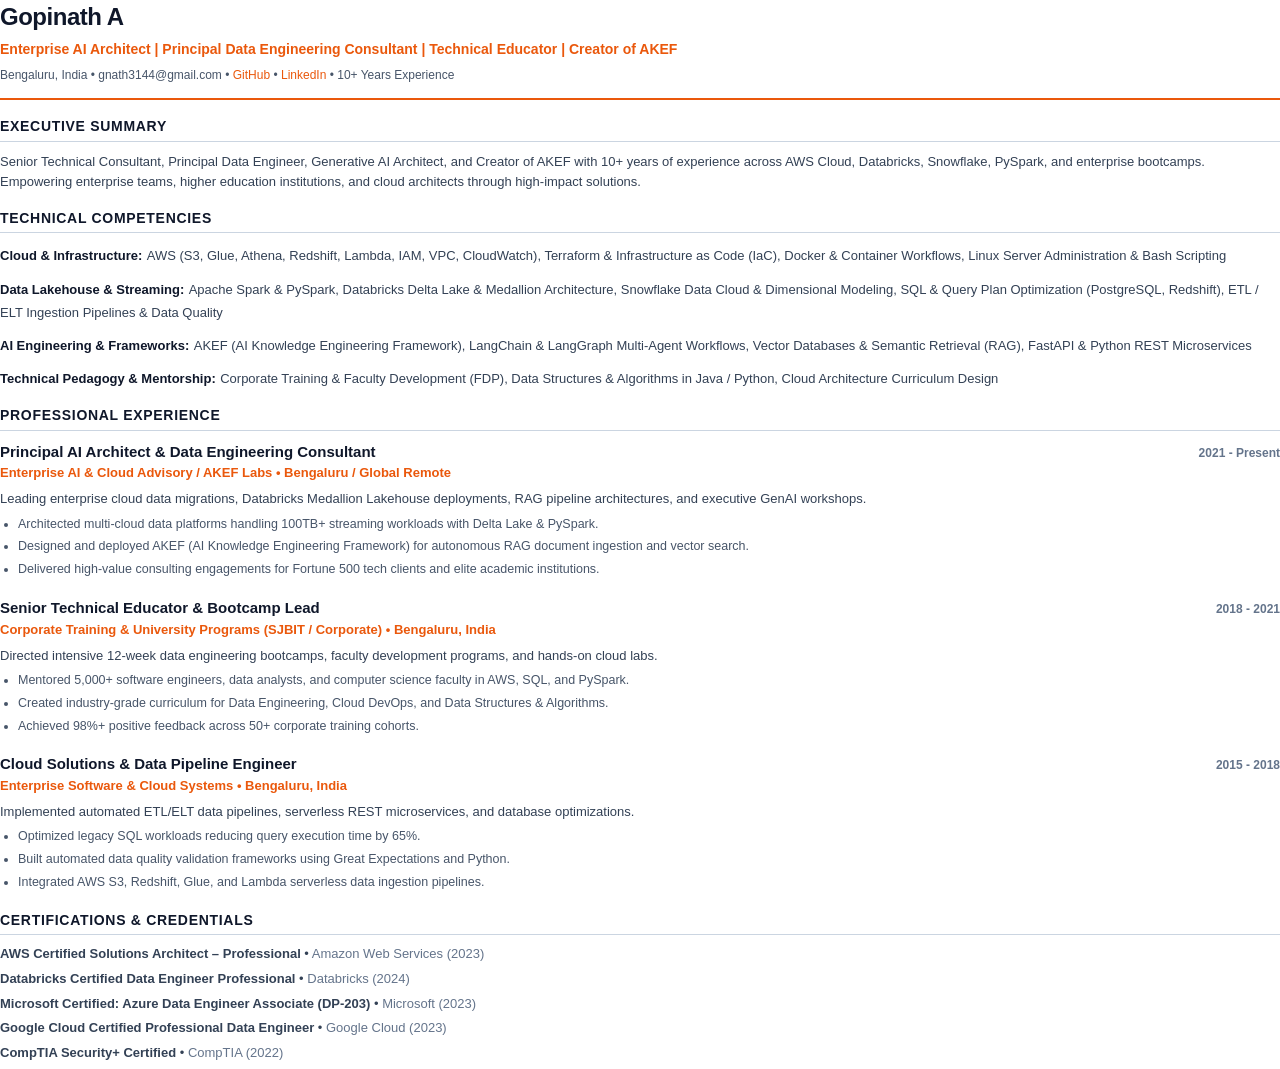
<file: downloads/gopinath-resume.html>
<!DOCTYPE html>
<html lang="en">
<head>
    <meta charset="UTF-8">
    <title>Gopinath A - Executive Technical Resume</title>
    <style>
        @page { size: A4; margin: 16mm; }
        body {
            font-family: 'Helvetica Neue', Helvetica, Arial, sans-serif;
            color: #0f172a;
            line-height: 1.45;
            margin: 0;
            padding: 0;
            background: #fff;
        }
        .header {
            border-bottom: 2px solid #ea580c;
            padding-bottom: 14px;
            margin-bottom: 16px;
        }
        .name {
            font-size: 24px;
            font-weight: 800;
            color: #0f172a;
            margin: 0 0 4px 0;
            letter-spacing: -0.02em;
        }
        .title {
            font-size: 14px;
            color: #ea580c;
            font-weight: 700;
            margin: 0 0 8px 0;
        }
        .contact-bar {
            font-size: 12px;
            color: #475569;
        }
        .section-title {
            font-size: 14px;
            font-weight: 800;
            text-transform: uppercase;
            letter-spacing: 0.05em;
            color: #0f172a;
            border-bottom: 1px solid #cbd5e1;
            padding-bottom: 4px;
            margin: 16px 0 10px 0;
        }
    </style>
</head>
<body>
    <div class="header">
        <h1 class="name">Gopinath A</h1>
        <div class="title">Enterprise AI Architect | Principal Data Engineering Consultant | Technical Educator | Creator of AKEF</div>
        <div class="contact-bar">
            Bengaluru, India &bull; 
            gnath3144@gmail.com &bull; 
            <a href="https://github.com/Gnath3144" style="color: #ea580c; text-decoration: none;">GitHub</a> &bull; 
            <a href="https://www.linkedin.com/in/gopinath-a-cloud-ai/" style="color: #ea580c; text-decoration: none;">LinkedIn</a> &bull; 
            10+ Years Experience
        </div>
    </div>

    <div class="section-title">Executive Summary</div>
    <p style="font-size: 13px; color: #334155; line-height: 1.55; margin: 0 0 14px 0;">
        Senior Technical Consultant, Principal Data Engineer, Generative AI Architect, and Creator of AKEF with 10+ years of experience across AWS Cloud, Databricks, Snowflake, PySpark, and enterprise bootcamps. Empowering enterprise teams, higher education institutions, and cloud architects through high-impact solutions.
    </p>

    <div class="section-title">Technical Competencies</div>
    
        <div style="margin-bottom: 10px;">
            <strong style="color: #0f172a; font-size: 13px;">Cloud & Infrastructure:</strong>
            <span style="color: #334155; font-size: 13px;">AWS (S3, Glue, Athena, Redshift, Lambda, IAM, VPC, CloudWatch), Terraform & Infrastructure as Code (IaC), Docker & Container Workflows, Linux Server Administration & Bash Scripting</span>
        </div>
        
        <div style="margin-bottom: 10px;">
            <strong style="color: #0f172a; font-size: 13px;">Data Lakehouse & Streaming:</strong>
            <span style="color: #334155; font-size: 13px;">Apache Spark & PySpark, Databricks Delta Lake & Medallion Architecture, Snowflake Data Cloud & Dimensional Modeling, SQL & Query Plan Optimization (PostgreSQL, Redshift), ETL / ELT Ingestion Pipelines & Data Quality</span>
        </div>
        
        <div style="margin-bottom: 10px;">
            <strong style="color: #0f172a; font-size: 13px;">AI Engineering & Frameworks:</strong>
            <span style="color: #334155; font-size: 13px;">AKEF (AI Knowledge Engineering Framework), LangChain & LangGraph Multi-Agent Workflows, Vector Databases & Semantic Retrieval (RAG), FastAPI & Python REST Microservices</span>
        </div>
        
        <div style="margin-bottom: 10px;">
            <strong style="color: #0f172a; font-size: 13px;">Technical Pedagogy & Mentorship:</strong>
            <span style="color: #334155; font-size: 13px;">Corporate Training & Faculty Development (FDP), Data Structures & Algorithms in Java / Python, Cloud Architecture Curriculum Design</span>
        </div>
        

    <div class="section-title">Professional Experience</div>
    
        <div style="margin-bottom: 18px;">
            <div style="display: flex; justify-content: space-between; align-items: baseline; margin-bottom: 2px;">
                <h3 style="margin: 0; font-size: 15px; color: #0f172a; font-weight: 700;">Principal AI Architect & Data Engineering Consultant</h3>
                <span style="font-size: 12px; color: #64748b; font-weight: 600;">2021 - Present</span>
            </div>
            <div style="font-size: 13px; color: #ea580c; font-weight: 600; margin-bottom: 6px;">Enterprise AI & Cloud Advisory / AKEF Labs &bull; Bengaluru / Global Remote</div>
            <p style="font-size: 13px; color: #334155; line-height: 1.5; margin: 0 0 6px 0;">Leading enterprise cloud data migrations, Databricks Medallion Lakehouse deployments, RAG pipeline architectures, and executive GenAI workshops.</p>
            <ul style="margin: 0; padding-left: 18px; font-size: 12.5px; color: #475569; line-height: 1.5;">
                <li style='margin-bottom: 4px;'>Architected multi-cloud data platforms handling 100TB+ streaming workloads with Delta Lake & PySpark.</li><li style='margin-bottom: 4px;'>Designed and deployed AKEF (AI Knowledge Engineering Framework) for autonomous RAG document ingestion and vector search.</li><li style='margin-bottom: 4px;'>Delivered high-value consulting engagements for Fortune 500 tech clients and elite academic institutions.</li>
            </ul>
        </div>
        
        <div style="margin-bottom: 18px;">
            <div style="display: flex; justify-content: space-between; align-items: baseline; margin-bottom: 2px;">
                <h3 style="margin: 0; font-size: 15px; color: #0f172a; font-weight: 700;">Senior Technical Educator & Bootcamp Lead</h3>
                <span style="font-size: 12px; color: #64748b; font-weight: 600;">2018 - 2021</span>
            </div>
            <div style="font-size: 13px; color: #ea580c; font-weight: 600; margin-bottom: 6px;">Corporate Training & University Programs (SJBIT / Corporate) &bull; Bengaluru, India</div>
            <p style="font-size: 13px; color: #334155; line-height: 1.5; margin: 0 0 6px 0;">Directed intensive 12-week data engineering bootcamps, faculty development programs, and hands-on cloud labs.</p>
            <ul style="margin: 0; padding-left: 18px; font-size: 12.5px; color: #475569; line-height: 1.5;">
                <li style='margin-bottom: 4px;'>Mentored 5,000+ software engineers, data analysts, and computer science faculty in AWS, SQL, and PySpark.</li><li style='margin-bottom: 4px;'>Created industry-grade curriculum for Data Engineering, Cloud DevOps, and Data Structures & Algorithms.</li><li style='margin-bottom: 4px;'>Achieved 98%+ positive feedback across 50+ corporate training cohorts.</li>
            </ul>
        </div>
        
        <div style="margin-bottom: 18px;">
            <div style="display: flex; justify-content: space-between; align-items: baseline; margin-bottom: 2px;">
                <h3 style="margin: 0; font-size: 15px; color: #0f172a; font-weight: 700;">Cloud Solutions & Data Pipeline Engineer</h3>
                <span style="font-size: 12px; color: #64748b; font-weight: 600;">2015 - 2018</span>
            </div>
            <div style="font-size: 13px; color: #ea580c; font-weight: 600; margin-bottom: 6px;">Enterprise Software & Cloud Systems &bull; Bengaluru, India</div>
            <p style="font-size: 13px; color: #334155; line-height: 1.5; margin: 0 0 6px 0;">Implemented automated ETL/ELT data pipelines, serverless REST microservices, and database optimizations.</p>
            <ul style="margin: 0; padding-left: 18px; font-size: 12.5px; color: #475569; line-height: 1.5;">
                <li style='margin-bottom: 4px;'>Optimized legacy SQL workloads reducing query execution time by 65%.</li><li style='margin-bottom: 4px;'>Built automated data quality validation frameworks using Great Expectations and Python.</li><li style='margin-bottom: 4px;'>Integrated AWS S3, Redshift, Glue, and Lambda serverless data ingestion pipelines.</li>
            </ul>
        </div>
        

    <div class="section-title">Certifications &amp; Credentials</div>
    
        <div style="margin-bottom: 6px; font-size: 13px; color: #334155;">
            <strong>AWS Certified Solutions Architect – Professional</strong> &bull; <span style="color: #64748b;">Amazon Web Services (2023)</span>
        </div>
        
        <div style="margin-bottom: 6px; font-size: 13px; color: #334155;">
            <strong>Databricks Certified Data Engineer Professional</strong> &bull; <span style="color: #64748b;">Databricks (2024)</span>
        </div>
        
        <div style="margin-bottom: 6px; font-size: 13px; color: #334155;">
            <strong>Microsoft Certified: Azure Data Engineer Associate (DP-203)</strong> &bull; <span style="color: #64748b;">Microsoft (2023)</span>
        </div>
        
        <div style="margin-bottom: 6px; font-size: 13px; color: #334155;">
            <strong>Google Cloud Certified Professional Data Engineer</strong> &bull; <span style="color: #64748b;">Google Cloud (2023)</span>
        </div>
        
        <div style="margin-bottom: 6px; font-size: 13px; color: #334155;">
            <strong>CompTIA Security+ Certified</strong> &bull; <span style="color: #64748b;">CompTIA (2022)</span>
        </div>
        
</body>
</html>
</file>
